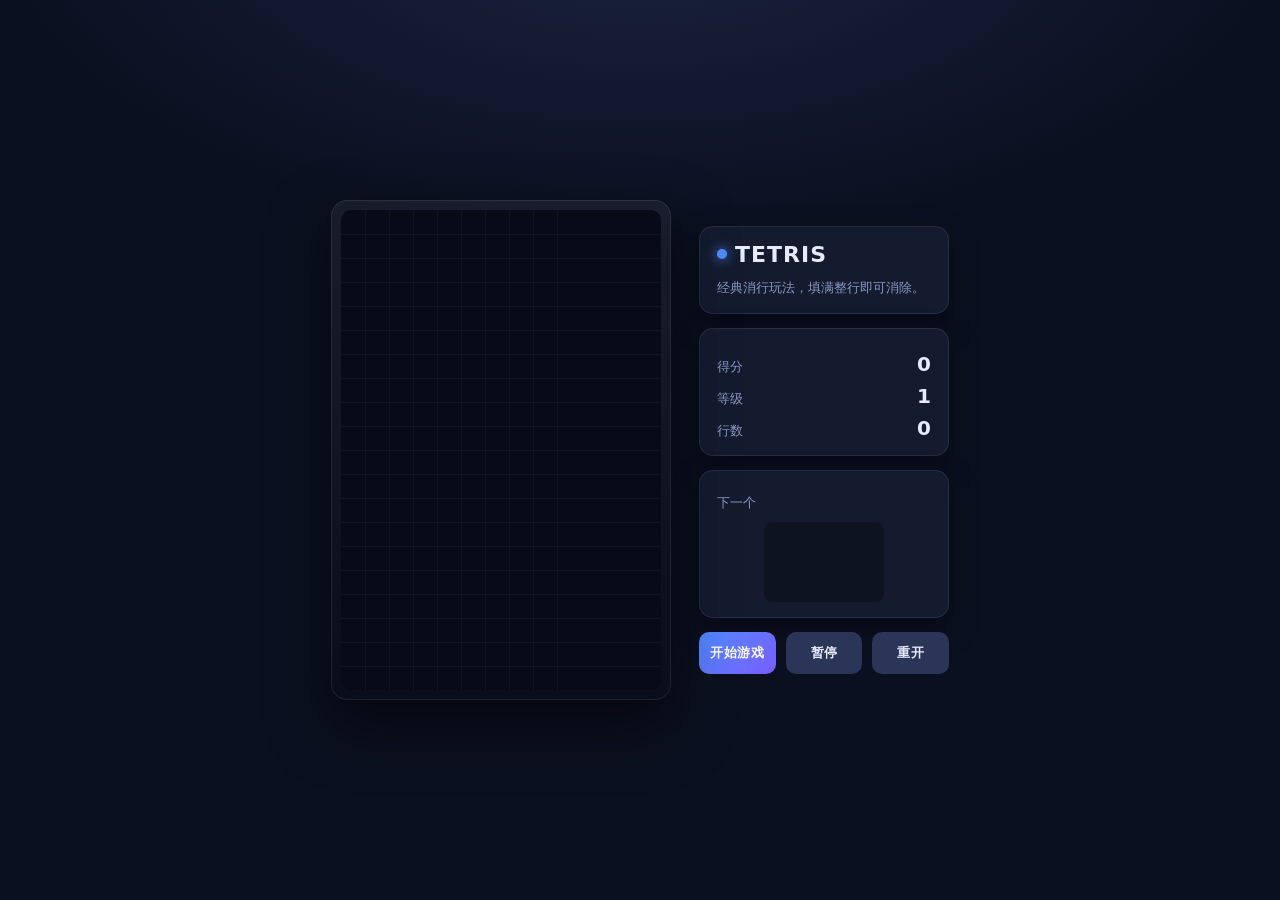
<file: archive/scratch/web-demos/tetris.html>
<!DOCTYPE html>
<html lang="zh-CN">
<head>
<meta charset="UTF-8">
<meta name="viewport" content="width=device-width, initial-scale=1.0">
<title>俄罗斯方块 · Tetris</title>
<style>
  :root {
    --bg: #0b1020;
    --panel: #141b2f;
    --line: rgba(255, 255, 255, 0.08);
    --text: #e6ebff;
    --muted: #8a97c4;
    --accent: #4f8cff;
  }

  * { box-sizing: border-box; margin: 0; padding: 0; }

  html, body {
    height: 100%;
    background: radial-gradient(1200px 600px at 50% -10%, #1b2340 0%, var(--bg) 55%);
    color: var(--text);
    font-family: "Segoe UI", "Microsoft YaHei", system-ui, sans-serif;
    overflow: hidden;
  }

  .app {
    height: 100vh;
    display: flex;
    align-items: center;
    justify-content: center;
    gap: 28px;
    padding: 24px;
    user-select: none;
  }

  /* ---------- Board ---------- */
  .board-wrap {
    position: relative;
    border-radius: 16px;
    padding: 10px;
    background: linear-gradient(180deg, rgba(255,255,255,.05), rgba(0,0,0,.15));
    box-shadow: 0 24px 60px rgba(0,0,0,.55), inset 0 0 0 1px var(--line);
  }

  canvas {
    display: block;
    border-radius: 10px;
    background: #070b18;
    image-rendering: pixelated;
  }

  /* ---------- Side panel ---------- */
  .panel {
    width: 250px;
    display: flex;
    flex-direction: column;
    gap: 14px;
  }

  .card {
    background: var(--panel);
    border-radius: 14px;
    padding: 16px 18px;
    box-shadow: inset 0 0 0 1px var(--line), 0 12px 30px rgba(0,0,0,.35);
  }

  .title {
    font-size: 22px;
    font-weight: 700;
    letter-spacing: 1px;
    display: flex;
    align-items: center;
    gap: 8px;
  }

  .title span.dot {
    width: 10px; height: 10px; border-radius: 50%;
    background: var(--accent);
    box-shadow: 0 0 12px var(--accent);
  }

  .stat-row {
    display: flex;
    justify-content: space-between;
    align-items: baseline;
    margin-top: 8px;
  }
  .stat-row .label { color: var(--muted); font-size: 13px; }
  .stat-row .value { font-variant-numeric: tabular-nums; font-weight: 700; font-size: 20px; }

  /* Next piece preview */
  #nextCanvas {
    display: block;
    margin: 10px auto 0;
    background: rgba(0,0,0,.3);
    border-radius: 8px;
  }

  .hint { color: var(--muted); font-size: 12.5px; line-height: 1.7; margin-top: 6px; }

  /* Buttons */
  .btns { display: flex; gap: 10px; }
  button {
    flex: 1;
    padding: 12px 0;
    border: none;
    border-radius: 10px;
    font-weight: 700;
    letter-spacing: .5px;
    cursor: pointer;
    transition: transform .12s, filter .12s;
    color: #fff;
  }
  button:hover { filter: brightness(1.1); }
  button:active { transform: translateY(1px); }

  #startBtn { background: linear-gradient(135deg, #4f8cff, #7a5cff); }
  #pauseBtn  { background: #2a3558; color: var(--text); }
  #restartBtn{ background: #2a3558; color: var(--text); }

  /* ---------- Overlays ---------- */
  .overlay {
    position: absolute;
    inset: 10px;
    display: flex;
    flex-direction: column;
    align-items: center;
    justify-content: center;
    gap: 14px;
    background: rgba(5, 8, 18, .72);
    backdrop-filter: blur(6px);
    border-radius: 10px;
    opacity: 0;
    pointer-events: none;
    transition: opacity .25s;
  }
  .overlay.show { opacity: 1; pointer-events: auto; }

  .overlay h2 { font-size: 30px; letter-spacing: 2px; }
  .overlay p  { color: var(--muted); font-size: 14px; }

  .keys {
    display: grid;
    grid-template-columns: auto auto;
    gap: 6px 14px;
    margin-top: 4px;
    text-align: left;
  }
  .keys div { font-size: 13px; color: var(--muted); }
  .keys b { color: var(--text); font-weight: 600; }

  @media (max-width: 720px) {
    .app { flex-direction: column; gap: 18px; padding: 14px; }
    .panel { width: 100%; max-width: 320px; }
  }
</style>
</head>
<body>
<div class="app">
  <div class="board-wrap">
    <canvas id="game" width="320" height="480"></canvas>

    <div id="overlay" class="overlay">
      <h2 id="ovTitle">俄罗斯方块</h2>
      <p id="ovSub">按 开始游戏 或按 Enter 开始</p>
      <div class="keys">
        <div><b>← →</b> 左右移动</div>
        <div><b>↓</b> 加速下落</div>
        <div><b>↑ / W</b> 旋转</div>
        <div><b>Space</b> 硬降</div>
        <div><b>P / Esc</b> 暂停</div>
      </div>
    </div>
  </div>

  <div class="panel">
    <div class="card">
      <div class="title"><span class="dot"></span>TETRIS</div>
      <div class="hint" style="margin-top:10px;">经典消行玩法，填满整行即可消除。</div>
    </div>

    <div class="card">
      <div class="stat-row"><span class="label">得分</span><span class="value" id="score">0</span></div>
      <div class="stat-row"><span class="label">等级</span><span class="value" id="level">1</span></div>
      <div class="stat-row"><span class="label">行数</span><span class="value" id="lines">0</span></div>
    </div>

    <div class="card">
      <div class="stat-row"><span class="label">下一个</span></div>
      <canvas id="nextCanvas" width="120" height="80"></canvas>
    </div>

    <div class="btns">
      <button id="startBtn">开始游戏</button>
      <button id="pauseBtn">暂停</button>
      <button id="restartBtn">重开</button>
    </div>
  </div>
</div>

<script>
(() => {
  "use strict";

  // ---------------- Constants ----------------
  const COLS = 10, ROWS = 20;
  const CELL = 24;                       // px per cell on main canvas
  const canvas = document.getElementById("game");
  const ctx = canvas.getContext("2d");
  const nextCanvas = document.getElementById("nextCanvas");
  const nctx = nextCanvas.getContext("2d");

  // Standard SRS pieces stored in a 4x4 grid (row-major).
  const PIECES = {
    I: [
      [0,0,0,0],
      [1,1,1,1],
      [0,0,0,0],
      [0,0,0,0],
    ],
    J: [
      [1,1,1,0],
      [0,1,0,0],
      [0,0,0,0],
      [0,0,0,0],
    ],
    L: [
      [1,1,1,0],
      [0,0,1,0],
      [0,0,0,0],
      [0,0,0,0],
    ],
    O: [
      [1,1],
      [1,1],
    ],
    S: [
      [0,1,1],
      [1,1,0],
    ],
    T: [
      [0,1,0],
      [1,1,1],
    ],
    Z: [
      [1,1,0],
      [0,1,1],
    ],
  };

  // Each piece is stored as a flat list of {x,y} cells in its own local frame.
  const COLORS = {
    I: "#4fc8ff",
    J: "#7a5cff",
    L: "#ff9f2e",
    O: "#ffe14d",
    S: "#3ee6a0",
    T: "#c05bff",
    Z: "#ff5b6b",
  };

  // ---------------- State ----------------
  let grid, score, level, lines, spawnBag;
  let piece, nextPiece;
  let dropCounter = 0, lastTime = 0;
  let running = false, paused = false, gameOver = false;
  let rafId = null;

  const scoreEl = document.getElementById("score");
  const levelEl = document.getElementById("level");
  const linesEl = document.getElementById("lines");
  const overlay = document.getElementById("overlay");
  const ovTitle = document.getElementById("ovTitle");
  const ovSub = document.getElementById("ovSub");

  // ---------------- Piece helpers ----------------
  function makePiece(type) {
    const mat = PIECES[type];
    const cells = [];
    for (let r = 0; r < mat.length; r++) {
      for (let c = 0; c < mat[r].length; c++) {
        if (mat[r][c]) cells.push({ x: c, y: r });
      }
    }
    return { type, cells };
  }

  // Rotate a piece's cell list by 90° in the given direction using matrix rotation.
  // dir = 1 for clockwise, -1 for counter-clockwise.
  function rotateCells(cells, dir) {
    // Compute bounding box dimensions of the current shape.
    let maxX = 0, maxY = 0;
    for (const c of cells) {
      if (c.x > maxX) maxX = c.x;
      if (c.y > maxY) maxY = c.y;
    }
    const w = maxX + 1, h = maxY + 1;

    // Rotate each cell within the w x h box.
    // Clockwise:   (x, y) -> (h - 1 - y, x)
    // Counter-ckw: (x, y) -> (y, w - 1 - x)
    const rotated = cells.map(({ x, y }) => {
      if (dir > 0) return { x: h - 1 - y, y: x };
      return { x: y, y: w - 1 - x };
    });

    // Normalize to start at (0,0).
    let minX = Infinity, minY = Infinity;
    for (const c of rotated) {
      if (c.x < minX) minX = c.x;
      if (c.y < minY) minY = c.y;
    }
    return rotated.map(({ x, y }) => ({ x: x - minX, y: y - minY }));
  }

  // ---------------- Board helpers ----------------
  function emptyGrid() {
    return Array.from({ length: ROWS }, () => Array(COLS).fill(null));
  }

  function inBounds(x, y) {
    return x >= 0 && x < COLS && y >= 0 && y < ROWS;
  }

  function collides(cells, ox, oy) {
    for (const c of cells) {
      const nx = c.x + ox, ny = c.y + oy;
      if (!inBounds(nx, ny)) return true;
      if (grid[ny][nx]) return true;
    }
    return false;
  }

  function bagNext() {
    if (spawnBag.length === 0) {
      const keys = Object.keys(PIECES);
      spawnBag = keys.slice().sort(() => Math.random());
    }
    const type = spawnBag.shift();
    return makePiece(type);
  }

  function spawn() {
    piece = nextPiece || bagNext();
    // Center horizontally near top.
    let minX = Infinity;
    for (const c of piece.cells) if (c.x < minX) minX = c.x;
    const width = piece.cells.reduce((w, c) => Math.max(w, c.x - minX), 0) + 1;
    piece.originX = Math.floor((COLS - width) / 2) - minX;
    piece.originY = -1; // starts one row above visible area (top of grid is row 0)
    nextPiece = bagNext();
    drawNext();

    // Game over if the new piece collides with itself at spawn.
    if (collides(piece.cells, piece.originX, piece.originY)) {
      endGame();
    }
  }

  function lock() {
    for (const c of piece.cells) {
      const x = c.x + piece.originX, y = c.y + piece.originY;
      if (y < 0) continue; // above the board: ignore (rare)
      grid[y][x] = piece.type;
    }
    clearLines();
    spawn();
  }

  function clearLines() {
    let cleared = 0;
    for (let y = ROWS - 1; y >= 0; y--) {
      if (grid[y].every(Boolean)) {
        grid.splice(y, 1);
        grid.unshift(Array(COLS).fill(null));
        cleared++;
        y++; // re-check same row index after shift
      }
    }
    if (cleared > 0) {
      const base = [0, 40, 100, 200][cleared - 1] || 40;
      score += base * level;
      lines += cleared;
      level = Math.floor(lines / 5) + 1;
      updateStats();
    }
  }

  function updateStats() {
    scoreEl.textContent = score;
    levelEl.textContent = level;
    linesEl.textContent = lines;
  }

  // ---------------- Movement ----------------
  function move(dx, dy) {
    if (!running || paused) return;
    if (collides(piece.cells, piece.originX + dx, piece.originY + dy)) return false;
    piece.originX += dx;
    piece.originY += dy;
    return true;
  }

  function rotate(dir) {
    if (!running || paused) return;
    const rotated = rotateCells(piece.cells, dir); // already normalized
    // Try rotation with wall kick offsets.
    const kicks = [[0,0],[1,0],[-1,0],[0,-1],[1,-1],[-1,-1]];
    for (const [kx, ky] of kicks) {
      if (!collides(rotated, piece.originX + kx, piece.originY + ky)) {
        piece.cells = rotated;
        piece.originX += kx;
        piece.originY += ky;
        return;
      }
    }
  }

  function softDrop() {
    if (move(0, 1)) { score += 1; updateStats(); }
    else lock();
  }

  function hardDrop() {
    while (!collides(piece.cells, piece.originX, piece.originY + 1)) {
      piece.originY++;
    }
    lock();
  }

  // ---------------- Rendering ----------------
  function drawCell(context, x, y, color) {
    context.fillStyle = color;
    context.fillRect(x * CELL + 1, y * CELL + 1, CELL - 2, CELL - 2);
    // subtle highlight
    context.fillStyle = "rgba(255,255,255,.22)";
    context.fillRect(x * CELL + 1, y * CELL + 1, CELL - 2, 3);
  }

  function draw() {
    ctx.clearRect(0, 0, canvas.width, canvas.height);

    // grid lines
    ctx.strokeStyle = "rgba(255,255,255,.04)";
    ctx.lineWidth = 1;
    for (let x = 1; x < COLS; x++) {
      ctx.beginPath();
      ctx.moveTo(x * CELL + .5, 0);
      ctx.lineTo(x * CELL + .5, canvas.height);
      ctx.stroke();
    }
    for (let y = 1; y < ROWS; y++) {
      ctx.beginPath();
      ctx.moveTo(0, y * CELL + .5);
      ctx.lineTo(canvas.width, y * CELL + .5);
      ctx.stroke();
    }

    // locked cells
    for (let y = 0; y < ROWS; y++) {
      for (let x = 0; x < COLS; x++) {
        const t = grid[y][x];
        if (t) drawCell(ctx, x, y, COLORS[t]);
      }
    }

    // ghost + current piece
    if (piece && running) {
      // ghost position
      let gy = piece.originY;
      while (!collides(piece.cells, piece.originX, gy + 1)) gy++;
      ctx.globalAlpha = .25;
      for (const c of piece.cells) {
        const x = c.x + piece.originX, y = c.y + gy;
        if (y >= 0) drawCell(ctx, x, y, COLORS[piece.type]);
      }
      ctx.globalAlpha = 1;

      for (const c of piece.cells) {
        const x = c.x + piece.originX, y = c.y + piece.originY;
        if (y >= 0) drawCell(ctx, x, y, COLORS[piece.type]);
      }
    }
  }

  function drawNext() {
    nctx.clearRect(0, 0, nextCanvas.width, nextCanvas.height);
    if (!nextPiece) return;
    const cells = nextPiece.cells;
    let minX = Infinity, maxX = -Infinity, minY = Infinity, maxY = -Infinity;
    for (const c of cells) {
      if (c.x < minX) minX = c.x; if (c.x > maxX) maxX = c.x;
      if (c.y < minY) minY = c.y; if (c.y > maxY) maxY = c.y;
    }
    const w = maxX - minX + 1, h = maxY - minY + 1;
    const cell = 20;
    const ox = (nextCanvas.width - w * cell) / 2;
    const oy = (nextCanvas.height - h * cell) / 2;
    for (const c of cells) {
      const x = ox + (c.x - minX) * cell, y = oy + (c.y - minY) * cell;
      nctx.fillStyle = COLORS[nextPiece.type];
      nctx.fillRect(x + 1, y + 1, cell - 2, cell - 2);
      nctx.fillStyle = "rgba(255,255,255,.22)";
      nctx.fillRect(x + 1, y + 1, cell - 2, 3);
    }
  }

  // ---------------- Loop ----------------
  function loop(now) {
    if (!running || paused) return;
    const dt = now - lastTime;
    lastTime = now;
    dropCounter += dt;

    const gravity = Math.max(100, 700 - (level - 1) * 80); // ms per row
    if (dropCounter > gravity) {
      dropCounter = 0;
      softDrop();
    }
    draw();
    rafId = requestAnimationFrame(loop);
  }

  // ---------------- Game flow ----------------
  function start() {
    grid = emptyGrid();
    score = 0; level = 1; lines = 0;
    spawnBag = [];
    gameOver = false; paused = false;
    updateStats();
    nextPiece = bagNext();
    spawn();
    running = true;
    lastTime = performance.now();
    dropCounter = 0;
    overlay.classList.remove("show");
    if (!rafId) rafId = requestAnimationFrame(loop);
  }

  function pause() {
    if (!running) return;
    paused = !paused;
    document.getElementById("pauseBtn").textContent = paused ? "继续" : "暂停";
  }

  function endGame() {
    running = false;
    gameOver = true;
    cancelAnimationFrame(rafId); rafId = null;
    ovTitle.textContent = "游戏结束";
    ovSub.textContent = `最终得分 ${score} · 等级 ${level}`;
    overlay.classList.add("show");
  }

  // ---------------- Input ----------------
  const keyMap = {
    ArrowLeft: () => move(-1, 0),
    ArrowRight: () => move(1, 0),
    ArrowDown: softDrop,
    ArrowUp: () => rotate(1),
    KeyW: () => rotate(1),
    Space: hardDrop,
    KeyP: pause,
    Escape: pause,
    Enter: start,
  };

  window.addEventListener("keydown", (e) => {
    if (!running && e.key === "Enter") { start(); return; }
    const fn = keyMap[e.code];
    if (fn) { e.preventDefault(); fn(); }
  });

  document.getElementById("startBtn").addEventListener("click", () => {
    if (!running || gameOver) start(); else pause();
  });
  document.getElementById("pauseBtn").addEventListener("click", pause);
  document.getElementById("restartBtn").addEventListener("click", start);

  // ---------------- Init ----------------
  grid = emptyGrid();
  score = 0; level = 1; lines = 0; spawnBag = [];
  updateStats();
  draw();
})();
</script>
</body>
</html>
</file>
